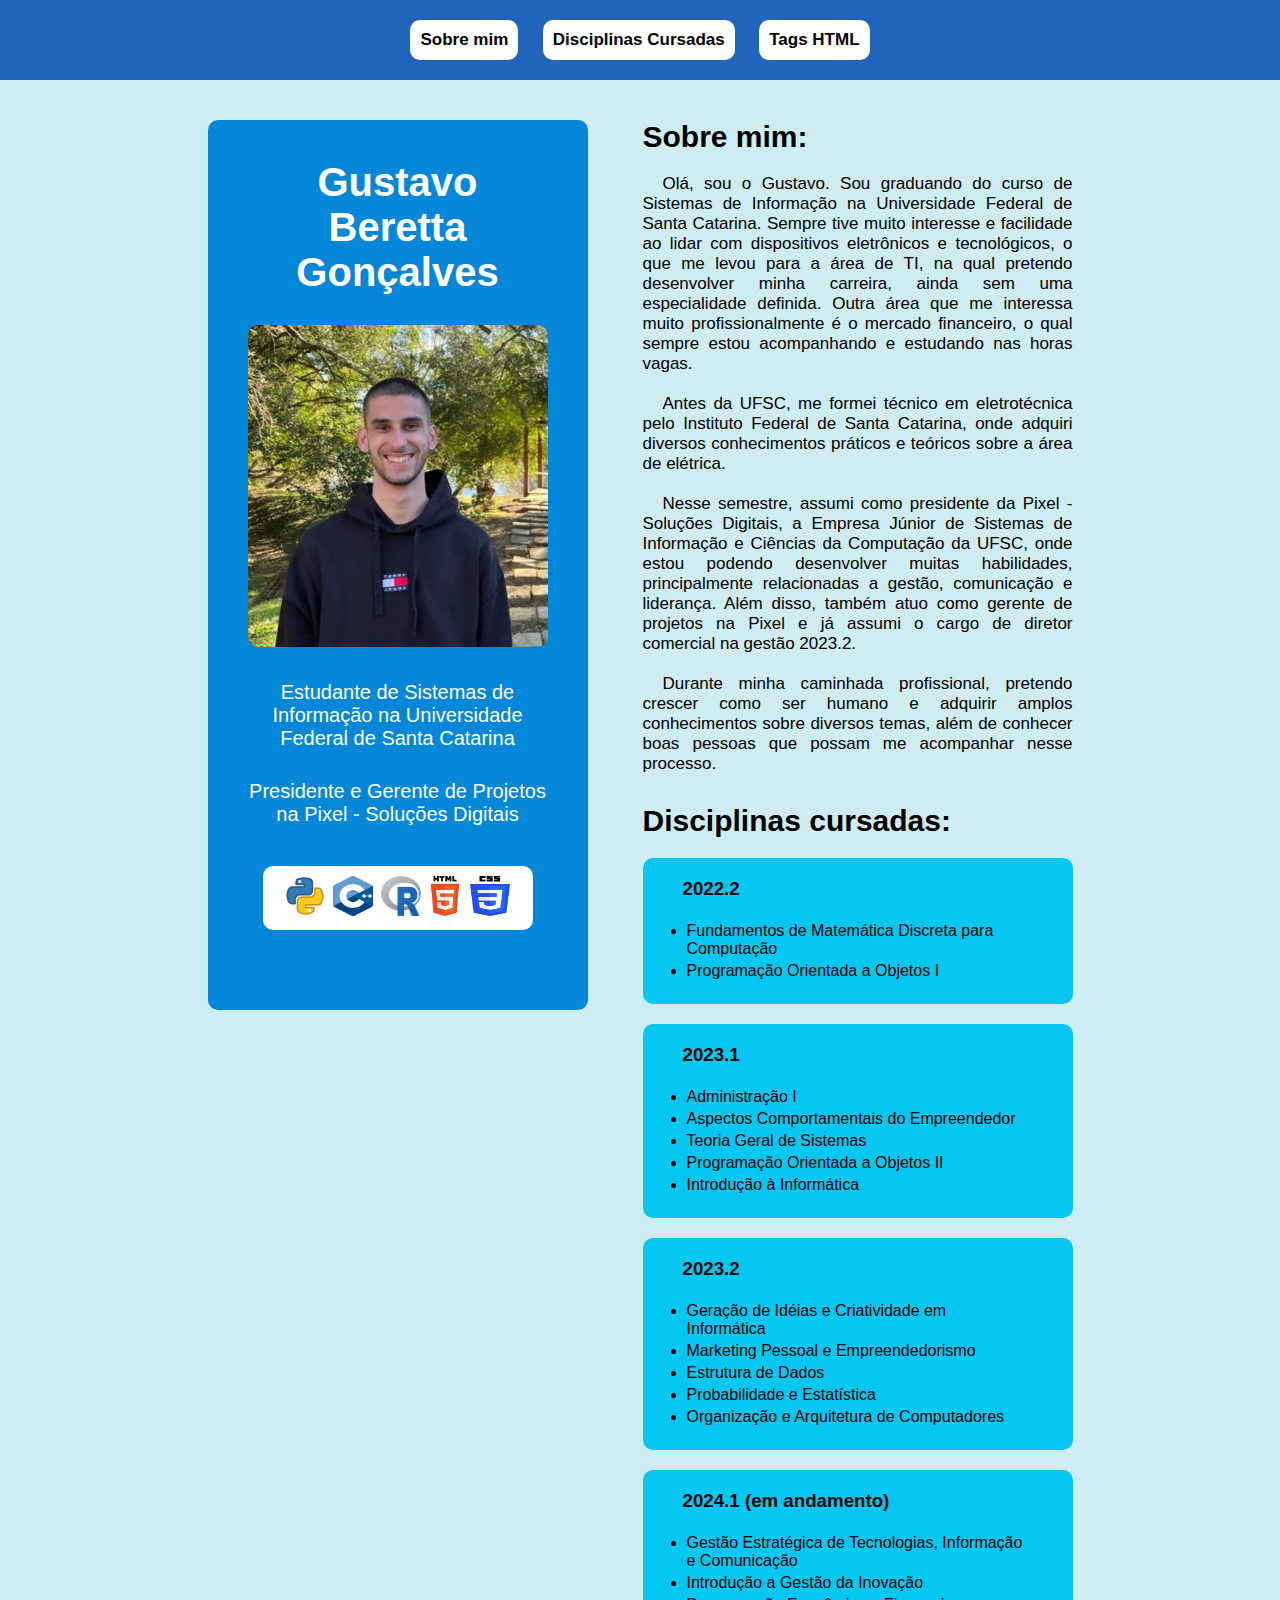
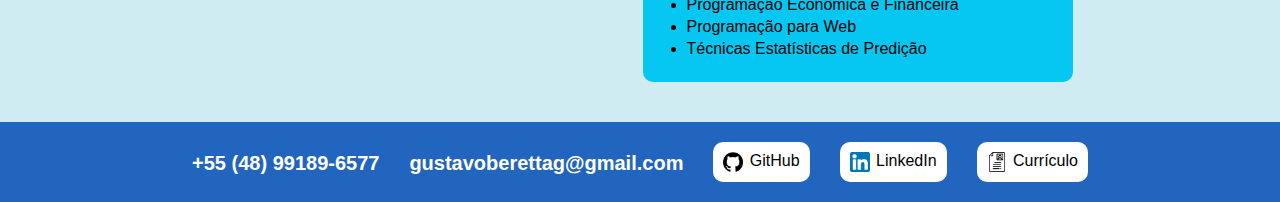
<file: index.html>
<!DOCTYPE html>
<html lang="pt-br">
<head>
    <meta charset="UTF-8">
    <meta name="viewport" content="width=device-width, initial-scale=1.0">
    <link rel="shortcut icon" href="pictures and docs/favicon.ico" type="image/x-icon">
    <title>Gustavo Beretta Gonçalves</title>
    <link rel="stylesheet" href="style.css">
</head>
<body>
    <header>
        <nav #flex-mobile>
            <a class="navegacao" href="#sobre">
                Sobre mim
            </a>
            <a class="navegacao" href="#disciplinas">
                Disciplinas Cursadas
            </a>
            <a class="navegacao" href="html_dict.html">
                Tags HTML
            </a>
        </nav>
    </header>
    <main>
        <aside>
            <h1>
                Gustavo Beretta Gonçalves
            </h1>
            <img id="perfil" src="pictures and docs/perfil.jpeg" alt="Foto do Gustavo">
            <h2 class="h2-aside">
                Estudante de <a class="descricao-aside" href="https://sin.ufsc.br/" target="_blank" rel="external">Sistemas de Informação na Universidade Federal de Santa Catarina</a>
            </h2>
            <h2 class="h2-aside">
                Presidente e Gerente de Projetos na <a class="descricao-aside" href="https://ejpixel.com.br/" target="_blank" rel="external">Pixel - Soluções Digitais</a>
            </h2> 
            <div id="tecnologias">
                <img height="40px" width="40px" src="pictures and docs/python.png" alt="Python Logo">
                <img style="margin-right: 4px; margin-left: 3px;" height="40px" width="40px" src="pictures and docs/C++.png" alt="C++ Logo">
                <img height="40px" width="40px" src="pictures and docs/R.png" alt="R Logo">
                <img height="40px" width="40px" src="pictures and docs/html.png" alt="HTML Logo">
                <img height="40px" width="40px" src="pictures and docs/css.png" alt="CSS Logo">
            </div>
        </aside>
        <section id="direita">
            <h2 id="sobre">
                Sobre mim:
            </h2>
            <p class="sobre-mim">
                Olá, sou o Gustavo. Sou graduando do curso de Sistemas de Informação na Universidade Federal de Santa Catarina. Sempre tive muito interesse e facilidade ao lidar com dispositivos eletrônicos e tecnológicos, o que me levou para a área de TI, na qual pretendo desenvolver minha carreira, ainda sem uma especialidade definida. Outra área que me interessa muito profissionalmente é o mercado financeiro, o qual sempre estou acompanhando e estudando nas horas vagas.
                <br>
                <br>
            </p>
            <p class="sobre-mim">
                Antes da UFSC, me formei técnico em eletrotécnica pelo Instituto Federal de Santa Catarina, onde adquiri diversos conhecimentos práticos e teóricos sobre a área de elétrica.
                <br>
                <br>
            </p>
            <p class="sobre-mim">
                Nesse semestre, assumi como presidente da Pixel - Soluções Digitais, a Empresa Júnior de Sistemas de Informação e Ciências da Computação da UFSC, onde estou podendo desenvolver muitas habilidades, principalmente relacionadas a gestão, comunicação e liderança. Além disso, também atuo como gerente de projetos na Pixel e já assumi o cargo de diretor comercial na gestão 2023.2.
                <br>
                <br>
            </p>
            <p class="sobre-mim">
                Durante minha caminhada profissional, pretendo crescer como ser humano e adquirir amplos conhecimentos sobre diversos temas, além de conhecer boas pessoas que possam me acompanhar nesse processo.
                <br>
            </p>
            <h2 id="disciplinas" style="margin-top: 30px;">
                Disciplinas cursadas:
            </h2>
            <div class="disciplina-flex">
                <div class="materias margem-direita" style="margin-bottom: 20px;">
                    <h3>2022.2</h3>
                    <br> 
                    <ul>
                        <li>Fundamentos de Matemática Discreta para Computação</li>
                        <li>Programação Orientada a Objetos I</li>
                    </ul>
                </div>
                <div class="materias" style="margin-bottom: 20px;">
                    <h3>2023.1</h3>
                    <br> 
                    <ul>
                        <li>Administração I</li>
                        <li>Aspectos Comportamentais do Empreendedor</li>
                        <li>Teoria Geral de Sistemas</li>
                        <li>Programação Orientada a Objetos II</li>
                        <li>Introdução à Informática</li>
                    </ul>
                </div>
            </div>
            <div class="disciplina-flex">
                <div class="materias margem-direita margem-abaixo">
                    <h3>2023.2</h3>
                    <br> 
                    <ul>
                        <li>Geração de Idéias e Criatividade em Informática</li>
                        <li>Marketing Pessoal e Empreendedorismo</li>
                        <li>Estrutura de Dados</li>
                        <li>Probabilidade e Estatística</li>
                        <li>Organização e Arquitetura de Computadores</li>
                    </ul>
                </div>
                <div class="materias">
                    <h3>2024.1 (em andamento)</h3>
                    <br> 
                    <ul>
                        <li>Gestão Estratégica de Tecnologias, Informação e Comunicação</li>
                        <li>Introdução a Gestão da Inovação</li>
                        <li>Programação Econômica e Financeira</li>
                        <li>Programação para Web</li>
                        <li>Técnicas Estatísticas de Predição</li>
                    </ul>
                </div>
            </div>
        </section>
    </main>
    <footer>
        <address>
            <h2>
                +55 (48) 99189-6577
            </h2>
            <h2 id="email">
                gustavoberettag@gmail.com
            </h2>
            <a class="social-link margem-direita-botao" href="https://github.com/GustavoBeretta" target="_blank" rel="external">
                <img src="pictures and docs/github.png" height="20px" width="20px" alt="GitHub Logo">
                GitHub
            </a>
            <a class="social-link margem-direita-botao" href="https://www.linkedin.com/in/gustavoberettagoncalves/" target="_blank" rel="external"">
                <img src="pictures and docs/linkedin.png" height="20px" width="20px" alt="LinkedIn Logo">
                LinkedIn
            </a>
            <a class="social-link" href="pictures and docs/Currículo.pdf" target="_blank">
                <img src="pictures and docs/curriculo.png" height="20px" width="20px" alt="LinkedIn Logo">
                Currículo
            </a>
        </address>
    </footer>
</body>
</html>
</file>
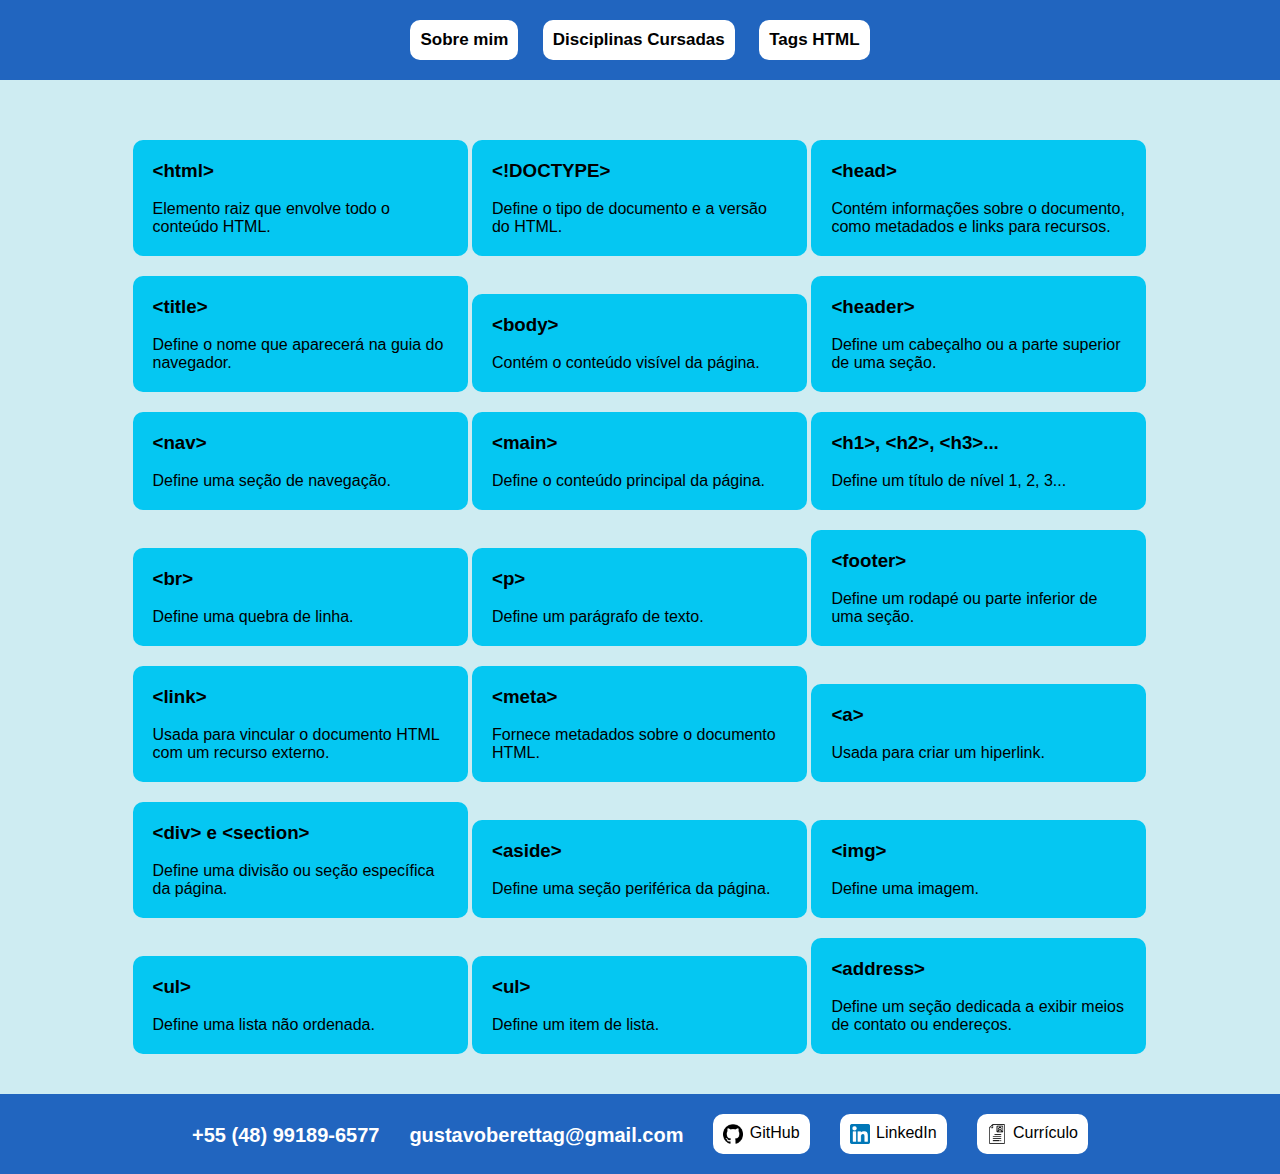
<file: html_dict.html>
<!DOCTYPE html>
<html lang="pt-br">
<head>
    <meta charset="UTF-8">
    <meta name="viewport" content="width=device-width, initial-scale=1.0">
    <link rel="shortcut icon" href="pictures and docs/favicon.ico" type="image/x-icon">
    <title>GBG - Tags HTML</title>
    <link rel="stylesheet" href="html_dict_css.css">
</head>
<body>
    <header>
        <nav #flex-mobile>
            <a class="navegacao" href="index.html#sobre">
                Sobre mim
            </a>
            <a class="navegacao" href="index.html#disciplinas">
                Disciplinas Cursadas
            </a>
            <a class="navegacao" href="html_dict.html">
                Tags HTML
            </a>
        </nav>
    </header>
    <main>
        <div class="tags">
            <h3>&lt;html&gt;</h3>
            <br> 
            <p>
                Elemento raiz que envolve todo o conteúdo HTML.
            </p>
        </div>
        <div class="tags">
            <h3>&lt;!DOCTYPE&gt;</h3>
            <br> 
            <p>
                Define o tipo de documento e a versão do HTML.
            </p>
        </div>
        <div class="tags">
            <h3>&lt;head&gt;</h3>
            <br> 
            <p>
                Contém informações sobre o documento, como metadados e links para recursos.
            </p>
        </div>
        <div class="tags">
            <h3>&lt;title&gt;</h3>
            <br> 
            <p>
                Define o nome que aparecerá na guia do navegador.
            </p>
        </div>
        <div class="tags">
            <h3>&lt;body&gt;</h3>
            <br> 
            <p>
                Contém o conteúdo visível da página.
            </p>
        </div>
        <div class="tags">
            <h3>&lt;header&gt;</h3>
            <br> 
            <p>
                Define um cabeçalho ou a parte superior de uma seção.
            </p>
        </div>
        <div class="tags">
            <h3>&lt;nav&gt;</h3>
            <br> 
            <p>
                Define uma seção de navegação.
            </p>
        </div>
        <div class="tags">
            <h3>&lt;main&gt;</h3>
            <br> 
            <p>
                Define o conteúdo principal da página.
            </p>
        </div>
        <div class="tags">
            <h3>&lt;h1&gt;, &lt;h2&gt;, &lt;h3&gt;...</h3>
            <br> 
            <p>
                Define um título de nível 1, 2, 3...
            </p>
        </div>
        <div class="tags">
            <h3>&lt;br&gt;</h3>
            <br> 
            <p>
                Define uma quebra de linha.
            </p>
        </div>
        <div class="tags">
            <h3>&lt;p&gt;</h3>
            <br> 
            <p>
                Define um parágrafo de texto.
            </p>
        </div>
        <div class="tags">
            <h3>&lt;footer&gt;</h3>
            <br> 
            <p>
                Define um rodapé ou parte inferior de uma seção.
            </p>
        </div>
        <div class="tags">
            <h3>&lt;link&gt;</h3>
            <br> 
            <p>
                Usada para vincular o documento HTML com um recurso externo.
            </p>
        </div>
        <div class="tags">
            <h3>&lt;meta&gt;</h3>
            <br> 
            <p>
                Fornece metadados sobre o documento HTML.
            </p>
        </div>
        <div class="tags">
            <h3>&lt;a&gt;</h3>
            <br> 
            <p>
                Usada para criar um hiperlink.
            </p>
        </div>
        <div class="tags">
            <h3>&lt;div&gt; e &lt;section&gt;</h3>
            <br> 
            <p>
                Define uma divisão ou seção específica da página.
            </p>
        </div>
        <div class="tags">
            <h3>&lt;aside&gt;</h3>
            <br> 
            <p>
                Define uma seção periférica da página.
            </p>
        </div>
        <div class="tags">
            <h3>&lt;img&gt;</h3>
            <br> 
            <p>
                Define uma imagem.
            </p>
        </div>
        <div class="tags">
            <h3>&lt;ul&gt;</h3>
            <br> 
            <p>
                Define uma lista não ordenada.
            </p>
        </div>
        <div class="tags">
            <h3>&lt;ul&gt;</h3>
            <br> 
            <p>
                Define um item de lista.
            </p>
        </div>
        <div class="tags">
            <h3>&lt;address&gt;</h3>
            <br> 
            <p>
                Define um seção dedicada a exibir meios de contato ou endereços.
            </p>
        </div>
    </main>
    <footer>
        <address>
            <h2>
                +55 (48) 99189-6577
            </h2>
            <h2 id="email">
                gustavoberettag@gmail.com
            </h2>
            <a class="social-link margem-direita-botao" href="https://github.com/GustavoBeretta" target="_blank" rel="external">
                <img src="pictures and docs/github.png" height="20px" width="20px" alt="GitHub Logo">
                GitHub
            </a>
            <a class="social-link margem-direita-botao" href="https://www.linkedin.com/in/gustavoberettagoncalves/" target="_blank" rel="external"">
                <img src="pictures and docs/linkedin.png" height="20px" width="20px" alt="LinkedIn Logo">
                LinkedIn
            </a>
            <a class="social-link" href="pictures and docs/Currículo.pdf" target="_blank">
                <img src="pictures and docs/curriculo.png" height="20px" width="20px" alt="LinkedIn Logo">
                Currículo
            </a>
        </address>
    </footer>
    </footer>
</body>
</html>
</file>
<file: style.css>
:root {
    --cor0: #ceecf2;
    --cor1: #05c7f2;
    --cor2: #0487d9;
    --cor3: #2165bf;
    --cor4: #2639a6;
}

* {
    padding: 0px;
    margin: 0px;
}

body {
    background-color: var(--cor0);
    font-family: Arial, Helvetica, sans-serif;
}

header {
    height: 80px;
    background-color: var(--cor3);
    text-align: center;
}

.navegacao {
    display: inline-block;
    background-color: white;
    color: black;
    border-radius: 10px;
    padding: 10px 10px;
    text-decoration: none;
    margin-top: 20px;
    font-size: 17px;
    font-weight: bold;
    margin-right: 10px;
    margin-left: 10px;
}

.navegacao:hover {
    background-color: var(--cor0);
}

main {
    padding-top: 40px;
    padding-bottom: 40px;
    margin: auto;
    display: flex;
    max-width: 1335px;
}

@media only screen and (min-width:976px) and (max-width: 1450px) {

    main {
        max-width: 865px;
    }

    .margem-abaixo {
        margin-bottom: 20px;
    }

}

@media only screen and (max-width: 975px) {

    main {
        flex-direction: column;
        align-items: center;
        padding-right: 50px;
        padding-left: 50px;
    }

    .margem-abaixo {
        margin-bottom: 20px;
    }

    aside {
        margin-bottom: 50px;
    }

    .disciplina-flex {
        display: flex;
        flex-direction: column;
        align-items: center;
    }

    address {
        flex-direction: column;
        align-items: center;
    }

    .social-link {
        width: 100px;
        margin-bottom: 10px;
    }

    #email {
        margin-bottom: 15px;
    }

}

aside {
    background-color: var(--cor2);
    border-radius: 10px;
    width: 300px;
    color: white;
    text-align: center;
    padding: 40px;
    height: 810px;
} 

@media only screen and (min-width: 976px) {

    aside {
        margin-right: 55px;
    }

    .margem-direita-botao {
        margin-right: 30px;
    }

}

h1 {
    font-weight: bolder;
    font-size: 40px;
}

#perfil {
    margin-top: 30px;
    margin-bottom: 30px;
    border-radius: 10px;
    width: 300px;
    height: 322px;
}

.h2-aside {
    font-size: 20px;
    font-weight:normal;
    margin-bottom: 30px;
}

.descricao-aside {
    text-decoration: none;
    color: white;
}

.descricao-aside:hover {
    text-decoration: underline;
    color: var(--cor4);
}

#tecnologias {
    width: 250px;
    background-color: white;
    border-radius: 10px;
    padding: 10px;
    margin-top: 40px;
    margin-left: 15px;
}

#direita > h2 {
    font-size: 30px;
    margin-bottom: 20px;
}

.sobre-mim {
    text-align: justify;
    text-indent: 20px;
    font-size: 17px;
}

.materias {
    background-color: var(--cor1);
    width: 350px;
    padding: 20px 40px;
    border-radius: 10px;
}

@media only screen and (max-width: 450px) {
    .materias {
        width: 295px;
        padding: 20px;
    }

    aside {
        width: 280px;
        padding: 20px;
    }

    #perfil {
        width: 250px;
        height: 268px;
    }

    #tecnologias {
        margin-left: 5px;
    }

    header {
        height: 200px;
        padding-top: 1px;
        padding-bottom: 5px;
    }

    #flex-mobile {
        display: flex;
        flex-direction: column;
    }

    .navegacao {
        width: 200px;
        margin: auto;
        margin-top: 20px;
    }

}

@media only screen and (min-width: 1451px){
    
    .disciplina-flex {
        display: flex;
    }

    .margem-direita {
        margin-right: 40px;
    }
    
}

.materias > ul > li {
    margin: 4px;
}

footer {
    background-color: var(--cor3);
    padding: 20px;
}

address {
    display: flex;
    justify-content: center;
    text-align: center;
}

address > h2 {
    font-style: normal;
    font-size: 20px;
    color: white;
    margin-right: 30px;
    margin-top: 10px;
}

.social-link {
    background-color: white;
    color: black;
    border-radius: 10px;
    padding: 10px 10px;
    text-decoration: none;
    font-style: normal;
}

.social-link:hover {
    background-color: var(--cor0);
}

.social-link img {
    margin-right: 2px;
    vertical-align: middle;
}
</file>
<file: html_dict_css.css>
:root {
    --cor0: #ceecf2;
    --cor1: #05c7f2;
    --cor2: #0487d9;
    --cor3: #2165bf;
    --cor4: #2639a6;
}

* {
    padding: 0px;
    margin: 0px;
}

body {
    background-color: var(--cor0);
    font-family: Arial, Helvetica, sans-serif;
}

header {
    height: 80px;
    background-color: var(--cor3);
    text-align: center;
}

.navegacao {
    display: inline-block;
    background-color: white;
    color: black;
    border-radius: 10px;
    padding: 10px 10px;
    text-decoration: none;
    margin-top: 20px;
    font-size: 17px;
    font-weight: bold;
    margin-right: 10px;
    margin-left: 10px;
}

.navegacao:hover {
    background-color: var(--cor0);
}

main {
    padding-top: 40px;
    padding-bottom: 40px;
    margin: auto;
    max-width: 1015px;
}

.tags {
    background-color: var(--cor1);
    width: 295px;
    padding: 20px;
    border-radius: 10px;
    display: inline-block;
    margin: auto;
    margin-top: 20px;
}

@media only screen and (max-width: 1140px) {
    
    main {
        max-width: 675px;
    }

}

@media only screen and (max-width: 750px) {
    
    main {
        max-width: 335px;
    }

}

@media only screen and (max-width: 450px) {

    header {
        height: 200px;
        padding-top: 1px;
        padding-bottom: 5px;
    }

    #flex-mobile {
        display: flex;
        flex-direction: column;
    }

    .navegacao {
        width: 200px;
        margin: auto;
        margin-top: 20px;
    }

}

footer {
    background-color: var(--cor3);
    padding: 20px;
}

address {
    display: flex;
    justify-content: center;
    text-align: center;
}

address > h2 {
    font-style: normal;
    font-size: 20px;
    color: white;
    margin-right: 30px;
    margin-top: 10px;
}

.social-link {
    background-color: white;
    color: black;
    border-radius: 10px;
    padding: 10px 10px;
    text-decoration: none;
    font-style: normal;
}

.social-link:hover {
    background-color: var(--cor0);
}

.social-link img {
    margin-right: 2px;
    vertical-align: middle;
}

@media only screen and (min-width: 976px) {

    .margem-direita-botao {
        margin-right: 30px;
    }

}

@media only screen and (max-width: 975px) {

    address {
        flex-direction: column;
        align-items: center;
    }

    .social-link {
        width: 100px;
        margin-bottom: 10px;
    }

    #email {
        margin-bottom: 15px;
    }

}
</file>
